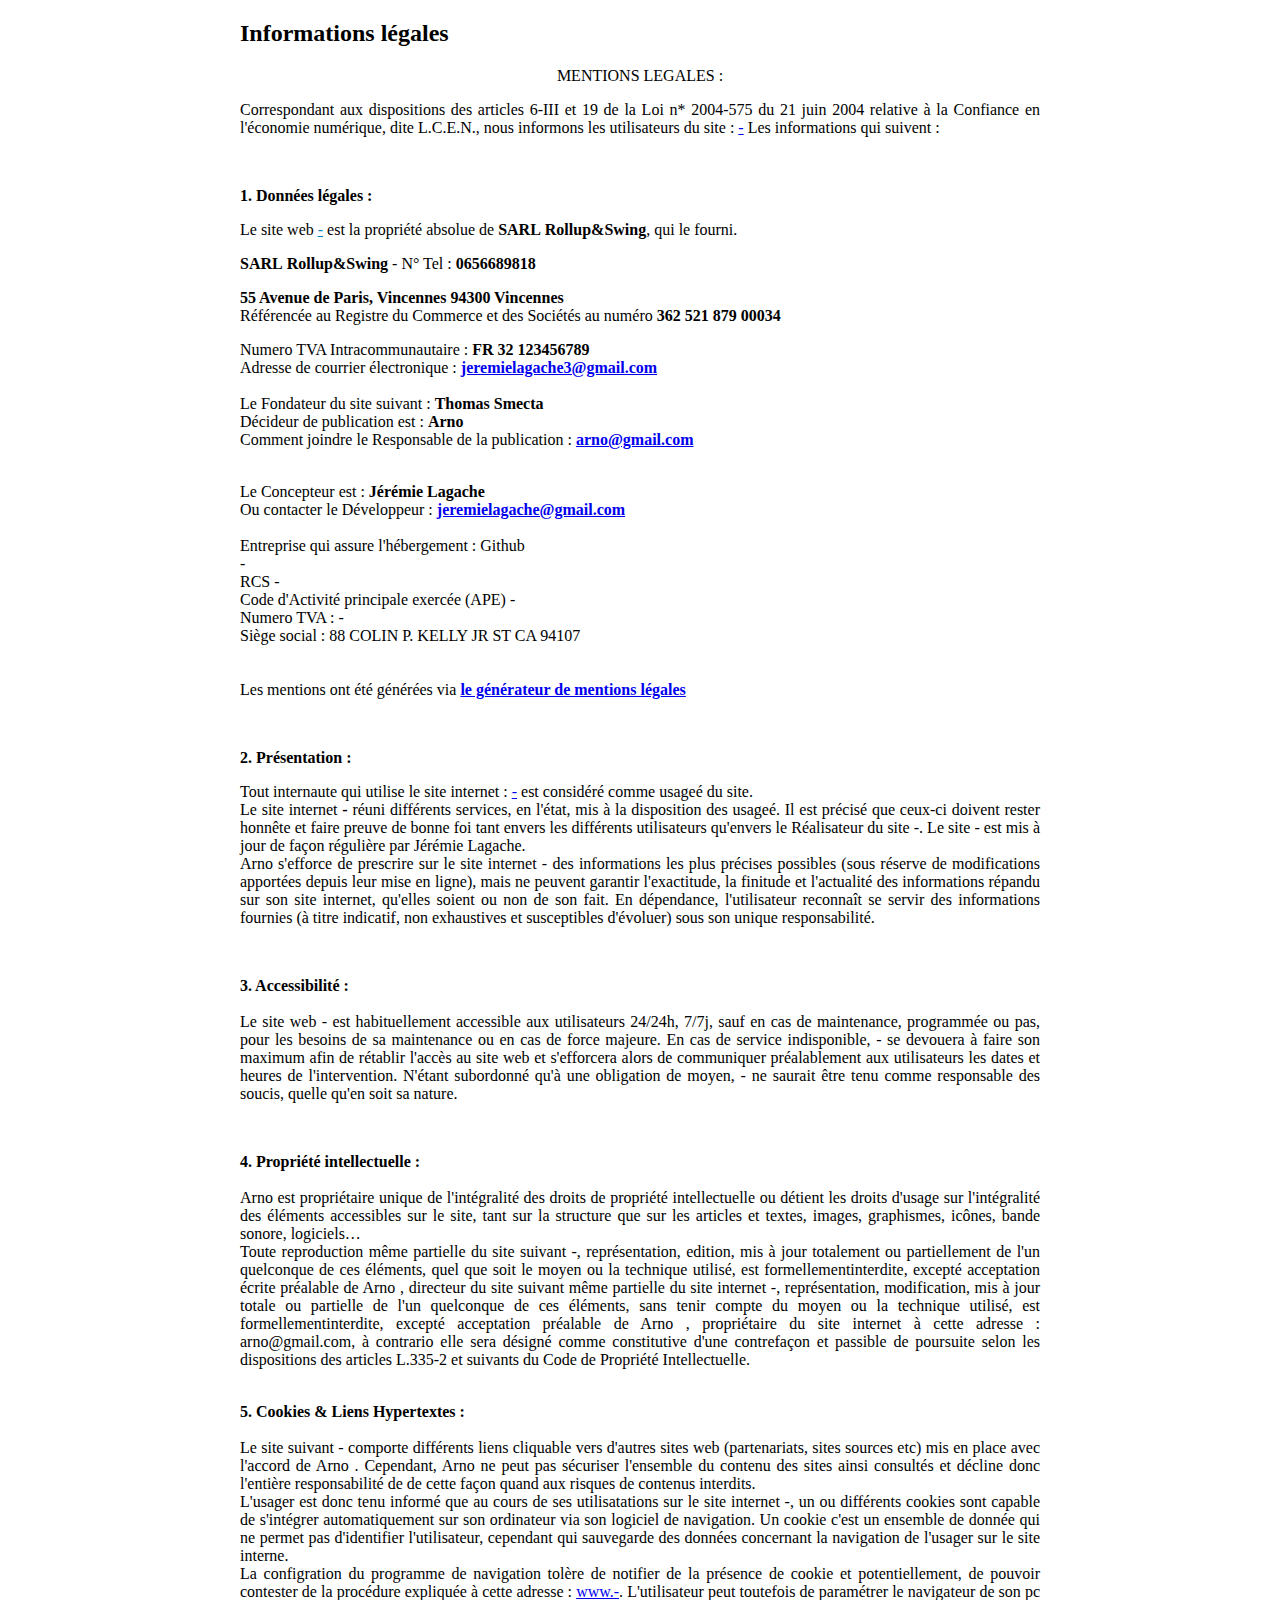
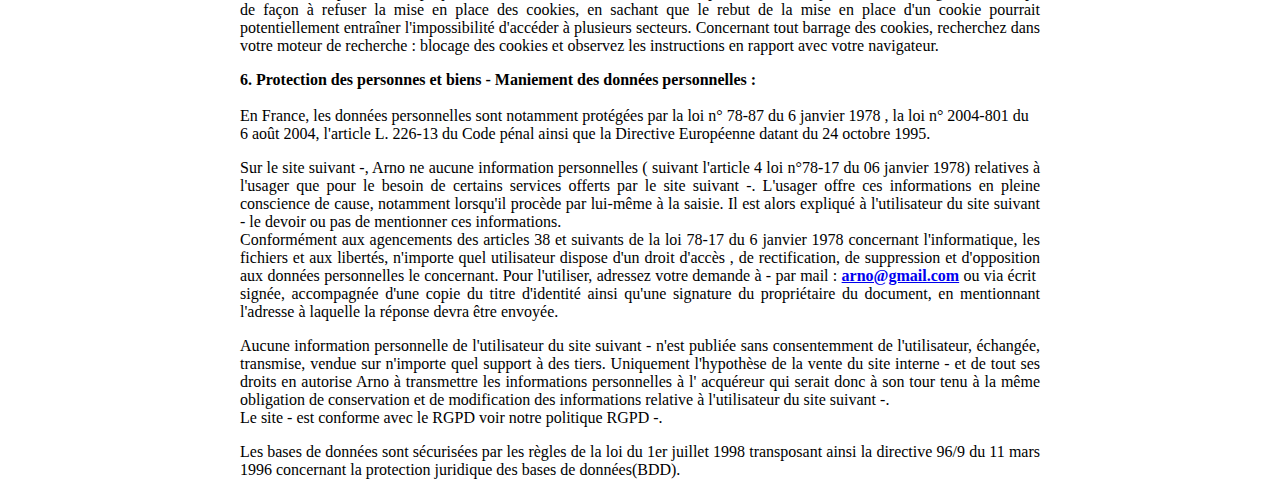
<file: mentions-legales.html>
<!DOCTYPE html>
<html lang="fr">
<head>
    <meta charset="UTF-8">
    <title>Mentions légales</title>
</head>
    <body style="width: 800px; margin: auto;">
    <h2>Informations légales</h2>
    
    <p style="text-align:center">MENTIONS LEGALES :</p>
    
    <p style="text-align:justify">Correspondant aux dispositions  des articles 6-III et 19 de la Loi n* 2004-575 du 21 juin 2004 relative à la Confiance en l'économie numérique, dite L.C.E.N., nous informons les utilisateurs du site : <a href="https://-" target="_blank">-</a> Les informations qui suivent :</p>
    <br />
    <p style="text-align:justify"><strong>1. Données légales :</strong></p>

    

        
    <p style="text-align:justify">Le site web <a href="https://-" style="color: rgb(7, 130, 193); font-family: sans-serif, Arial, Verdana, " target="_blank">-</a> est la propriété absolue de <strong>SARL</strong> <strong>Rollup&Swing</strong>, qui le fourni.</p>
    
    <p style="text-align:justify"><strong>SARL</strong> <strong>Rollup&Swing</strong> - N° Tel : <strong>0656689818</strong></p>
    
    <p style="text-align:justify"><strong>55 Avenue de Paris, Vincennes</strong> <strong>94300 Vincennes</strong><br />
    Référencée au Registre du Commerce et des Sociétés au numéro <strong>362 521 879 00034</strong></p>
    
    <p style="text-align:justify">Numero TVA Intracommunautaire : <strong>FR 32 123456789</strong><br />
    Adresse de courrier électronique : <strong><a href="mailto:jeremielagache3@gmail.com?subject=Contact a partir des mentions légales via le site -">jeremielagache3@gmail.com</a></strong><br />
    <br />
        Le Fondateur du site suivant  : <strong>Thomas Smecta</strong><br />
    Décideur de publication est : <strong>Arno </strong><br />
    Comment joindre le Responsable de la publication : <strong><a href="mailto:arno@gmail.com?subject=Contact a partir des mentions légales via le site -">arno@gmail.com</a></strong></p>
    <br />

    Le Concepteur est : <strong>Jérémie Lagache</strong><br />
    Ou contacter le Développeur : <strong><a href="mailto:jeremielagache@gmail.com?subject=Contact a partir des mentions légales via le site -">jeremielagache@gmail.com</a></strong><br />
    <br />

    Entreprise qui assure l'hébergement : Github<br />
    -<br />
    RCS -<br />
    Code d'Activité principale exercée (APE) -<br />
    Numero TVA : -<br />
    Siège social : 88 COLIN P. KELLY JR ST CA 94107<br />
    <br />
    <br />
    Les mentions ont été générées via <strong><a href="https://www.generateur-de-mentions-legales.com" target="_blank">le générateur de mentions légales</a></strong><br />

    <p style="text-align:justify"></p>
    
    
    <p style="text-align:justify"></p>
    <br />
    <p style="text-align:justify"><strong>2. Présentation :</strong></p>
    
    <p style="text-align:justify">Tout internaute qui utilise le site internet : <a href="https://-" target="_blank">-</a> est considéré comme usageé du site.<br />
    Le site internet <strong>-</strong> réuni différents services, en l'état, mis à la disposition des usageé. Il est précisé que ceux-ci doivent rester honnête et faire preuve de bonne foi tant envers les différents utilisateurs qu'envers le Réalisateur du site -. Le site - est mis à jour de façon régulière par Jérémie Lagache.<br />
    Arno  s'efforce de prescrire sur le site internet - des informations les plus précises possibles (sous réserve de modifications apportées depuis leur mise en ligne), mais ne peuvent garantir l'exactitude, la finitude et l'actualité des informations répandu sur son site internet, qu'elles soient ou non de son fait. En dépendance, l'utilisateur reconnaît se servir des informations fournies (à titre indicatif, non exhaustives et susceptibles d'évoluer) sous son unique responsabilité.</p>
    
    <p style="text-align:justify"></p>
    <br />
    <p style="text-align:justify"><strong>3. Accessibilité :</strong><br />
    <br />
    Le site web - est habituellement accessible aux utilisateurs 24/24h, 7/7j, sauf en cas de maintenance, programmée ou pas, pour les besoins de sa maintenance ou en cas de force majeure. En cas de service indisponible, - se devouera à faire son maximum afin de rétablir l'accès au site web et s'efforcera alors de communiquer préalablement aux utilisateurs les dates et heures de l'intervention. N'étant subordonné qu'à une obligation de moyen, - ne saurait être tenu comme responsable des soucis, quelle qu'en soit sa nature.</p>
    
    <p style="text-align:justify"></p>
    <br />
    <p style="text-align:justify"><strong>4. Propriété intellectuelle :</strong><br />
    <br />
    Arno  est propriétaire unique de l'intégralité des droits de propriété intellectuelle ou détient les droits d'usage sur l'intégralité des éléments accessibles sur le site, tant sur la structure que sur les articles et textes, images, graphismes, icônes, bande sonore, logiciels…<br />
    Toute reproduction même partielle du site suivant -, représentation, edition, mis à jour totalement ou partiellement de l'un quelconque de ces éléments, quel que soit le  moyen ou la technique utilisé, est formellementinterdite, excepté acceptation écrite préalable de Arno , directeur du site suivant même partielle du site internet -, représentation, modification, mis à jour totale ou partielle de l'un quelconque de ces éléments, sans tenir compte du  moyen ou la technique utilisé, est formellementinterdite, excepté acceptation  préalable de Arno , propriétaire du site internet à cette adresse : arno@gmail.com, à contrario elle sera désigné comme constitutive d'une contrefaçon et passible de poursuite selon les dispositions des articles L.335-2 et suivants du Code de Propriété Intellectuelle.</p>
    
    <p style="text-align:justify"><br />
    <strong>5. Cookies & Liens Hypertextes :</strong><br />
    <br />
    Le site suivant - comporte différents liens cliquable vers d'autres sites web (partenariats, sites sources etc) mis en place avec l'accord de Arno <a href="https://www.generateur-de-mentions-legales.com/" style="text-decoration:none"><font color="#000000">.</font></a> Cependant, Arno  ne peut pas sécuriser l'ensemble du contenu des sites ainsi consultés et décline donc l'entière responsabilité de de cette façon quand aux risques de contenus interdits.<br />
    L'usager est donc tenu informé que au cours de ses utilisatations sur le site internet -, un ou différents cookies sont capable de s'intégrer automatiquement sur son ordinateur via son logiciel de navigation. Un cookie c'est un ensemble de donnée qui ne permet pas d'identifier l'utilisateur, cependant qui sauvegarde des données concernant la navigation de l'usager sur le site interne. <br />
    La configration du programme de navigation tolère de notifier de la présence de cookie et potentiellement, de pouvoir  contester de la procédure expliquée à cette adresse  : <a href="https://www.-">www.-</a>. L'utilisateur peut toutefois de paramétrer le navigateur de son pc de façon à refuser la mise en place des cookies, en sachant que le rebut de la mise en place d'un cookie pourrait potentiellement entraîner l'impossibilité d'accéder à plusieurs secteurs. Concernant tout barrage des cookies, recherchez dans votre moteur de recherche : blocage des cookies et observez les instructions en rapport avec votre  navigateur.</p>
    
    <strong>6. Protection des personnes et biens - Maniement des données personnelles :</strong><br />
    <br />
    En France, les données personnelles sont notamment protégées par la loi n° 78-87 du 6 janvier 1978 , la loi n° 2004-801 du 6 août 2004, l'article L. 226-13 du Code pénal ainsi que la Directive Européenne datant du 24 octobre 1995.</p>
    
    <p style="text-align:justify">Sur le site suivant -, Arno  ne aucune information personnelles ( suivant l'article 4 loi n°78-17 du 06 janvier 1978) relatives à l'usager que pour le besoin de certains services offerts par le site suivant -. L'usager offre ces informations en pleine conscience de cause, notamment lorsqu'il procède par lui-même à la saisie. Il est alors expliqué à l'utilisateur du site suivant - le devoir ou pas de mentionner ces informations.<br />
    Conformément aux agencements des articles 38 et suivants de la loi 78-17 du 6 janvier 1978 concernant l'informatique, les fichiers et aux libertés, n'importe quel utilisateur dispose d'un droit d'accès , de rectification, de suppression et d'opposition aux données personnelles le concernant. Pour l'utiliser, adressez votre demande à - par mail : <strong><a href="mailto:arno@gmail.com?subject=Contact à partir des mentions légales via le site -">arno@gmail.com</a></strong> ou via écrit  signée, accompagnée d'une copie du titre d'identité ainsi qu'une signature du propriétaire du document, en mentionnant l'adresse à laquelle la réponse devra être envoyée.</p>
    
    <p style="text-align:justify">Aucune information personnelle de l'utilisateur du site suivant - n'est publiée sans consentemment de l'utilisateur, échangée, transmise, vendue sur n'importe quel support à des tiers. Uniquement l'hypothèse de la vente du site interne - et de tout ses droits en autorise Arno  à transmettre les  informations personnelles à l' acquéreur qui serait donc à son tour tenu à la même obligation de conservation et de modification des informations relative à l'utilisateur du site suivant -.<br />
    Le site - est conforme avec le RGPD voir notre politique RGPD -.</p>
    
    <p style="text-align:justify">Les bases de données sont sécurisées par les règles de la loi du 1er juillet 1998 transposant ainsi la directive 96/9 du 11 mars 1996 concernant la protection juridique des bases de données(BDD).</p>
    
    </body>
</html>
</file>
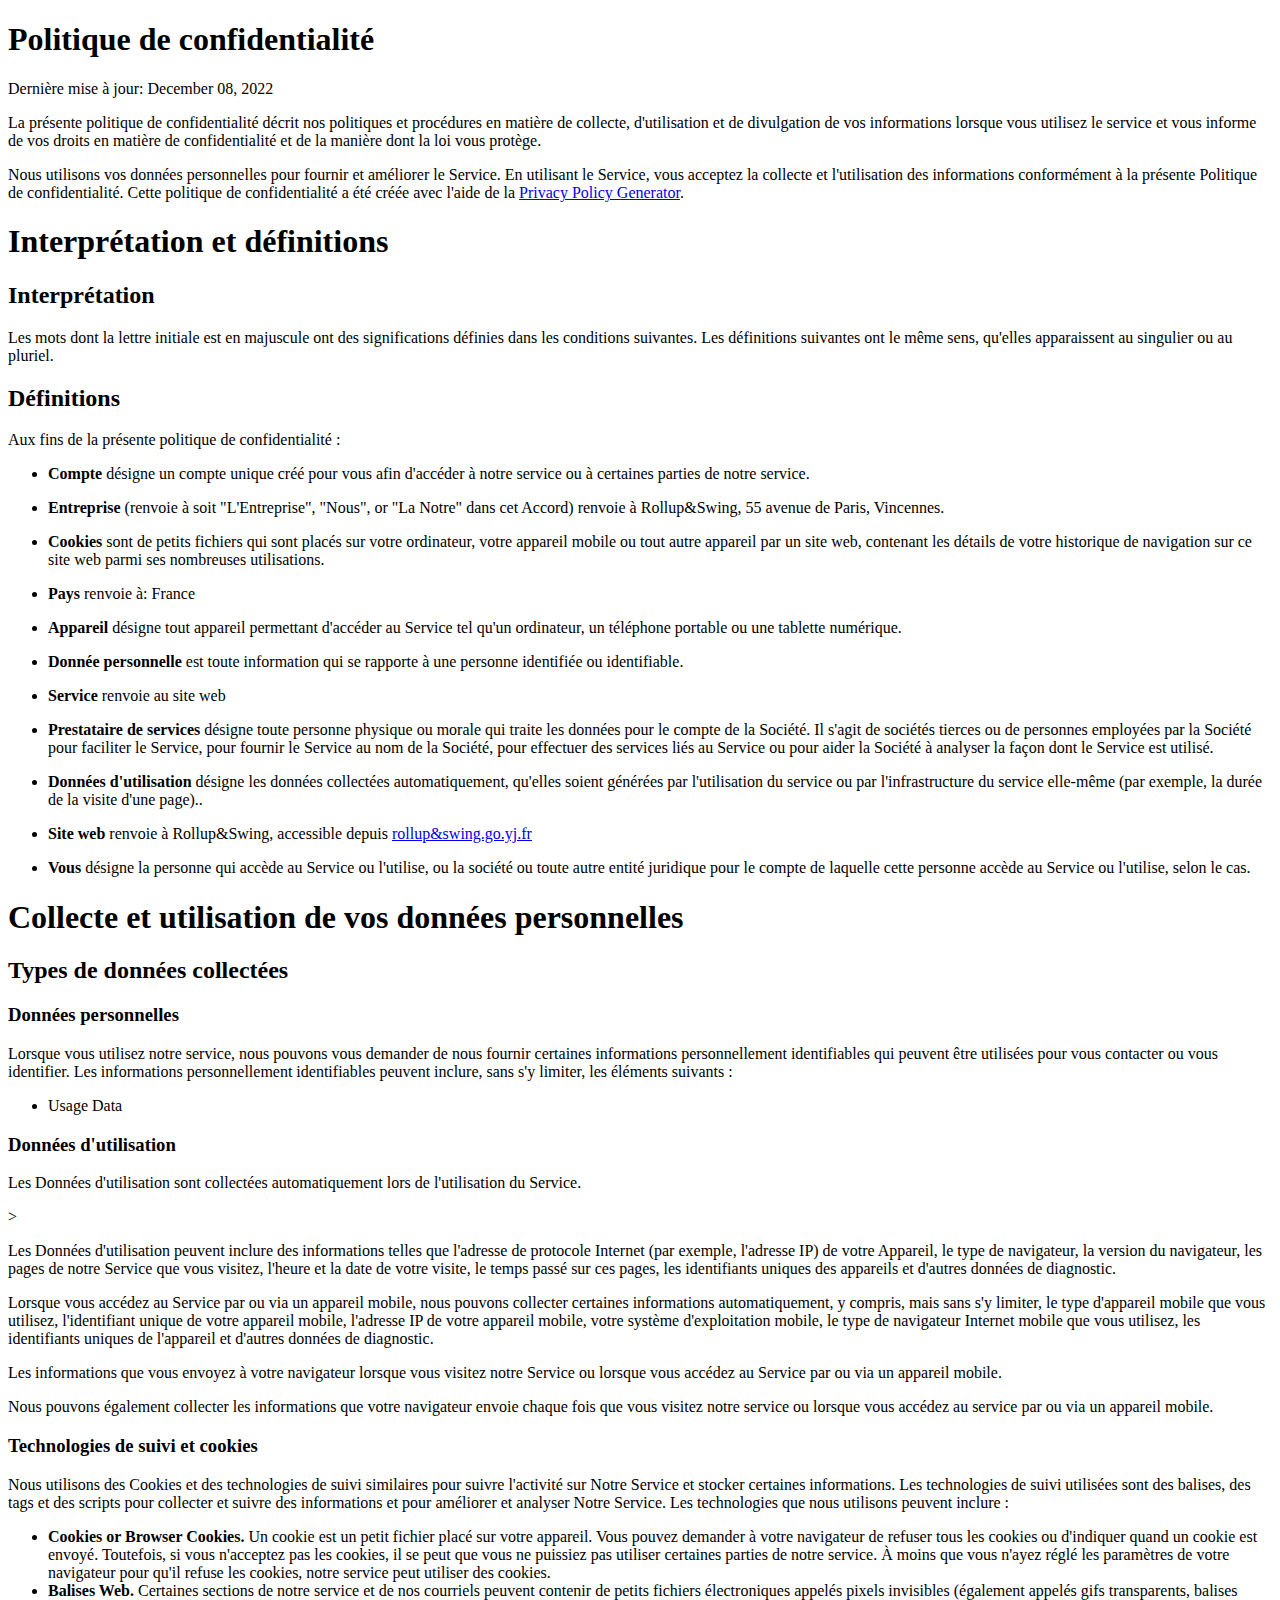
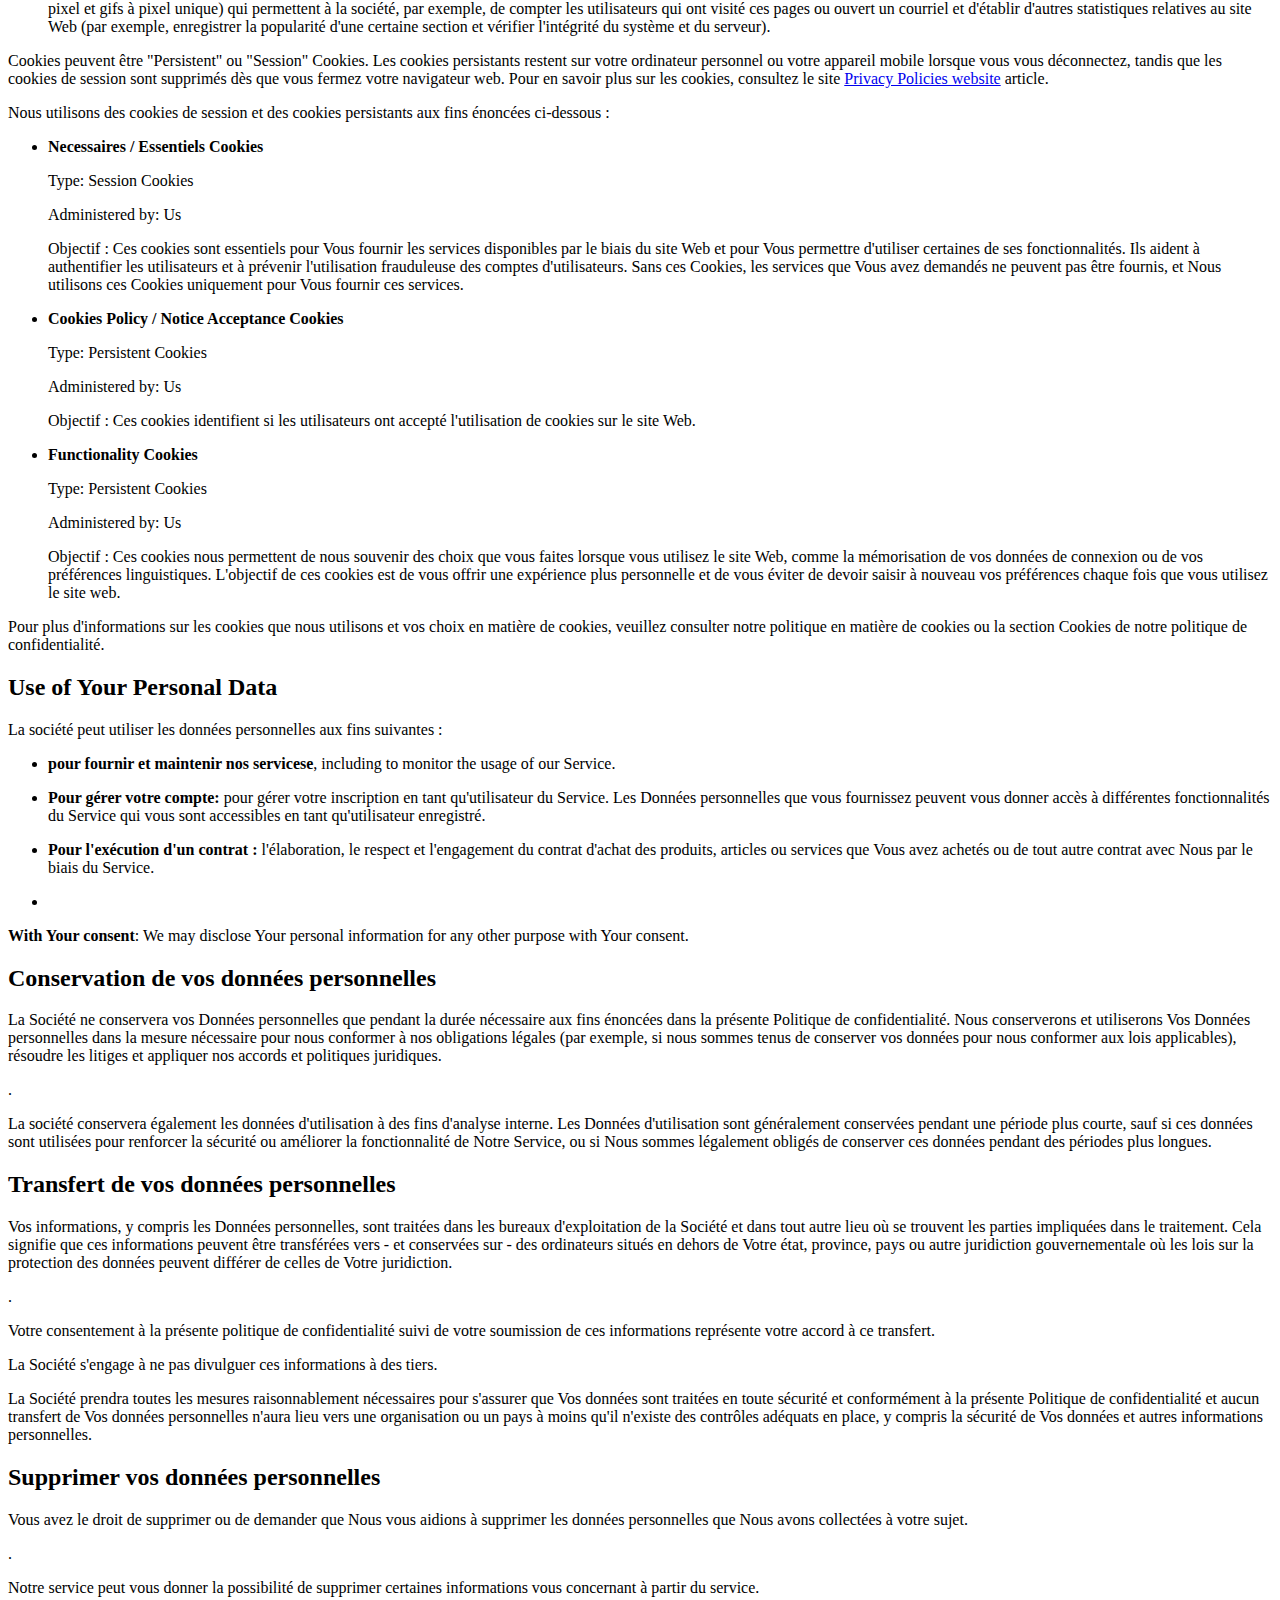
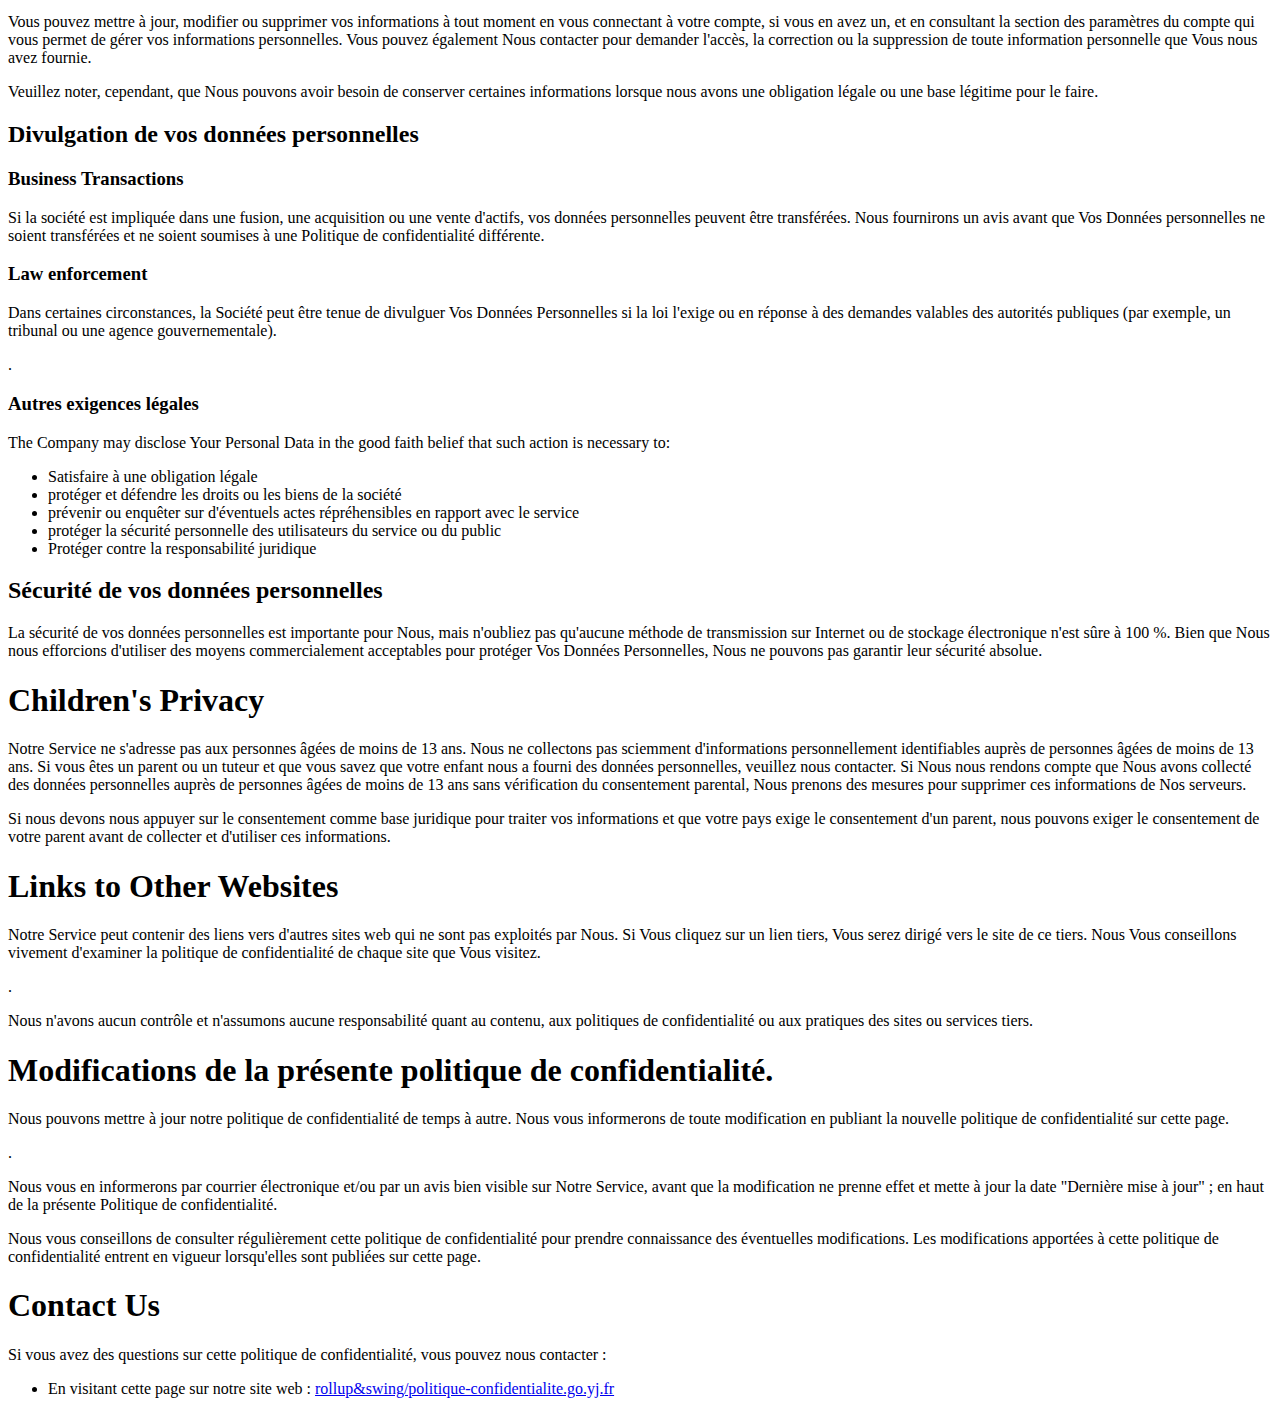
<file: politique-confidentialite.html>
<!DOCTYPE html>
<html lang="en">
<head>
    <meta charset="UTF-8">
    <meta http-equiv="X-UA-Compatible" content="IE=edge">
    <meta name="viewport" content="width=device-width, initial-scale=1.0">
    <title>Document</title>
</head>
<body>
    <h1>Politique de confidentialité</h1>
<p>Dernière mise à jour: December 08, 2022</p>
<p>La présente politique de confidentialité décrit nos politiques et procédures en matière de collecte, d'utilisation et de divulgation de vos informations lorsque vous utilisez le service et vous informe de vos droits en matière de confidentialité et de la manière dont la loi vous protège.</p>
<p>Nous utilisons vos données personnelles pour fournir et améliorer le Service. En utilisant le Service, vous acceptez la collecte et l'utilisation des informations conformément à la présente Politique de confidentialité. Cette politique de confidentialité a été créée avec l'aide de la <a href="https://www.privacypolicies.com/privacy-policy-generator/" target="_blank">Privacy Policy Generator</a>.</p>
<h1>Interprétation et définitions</h1>
<h2>Interprétation</h2>
<p>Les mots dont la lettre initiale est en majuscule ont des significations définies dans les conditions suivantes. Les définitions suivantes ont le même sens, qu'elles apparaissent au singulier ou au pluriel.</p>
<h2>Définitions</h2>
<p>Aux fins de la présente politique de confidentialité :</p>
<ul>
<li>
<p><strong>Compte</strong> désigne un compte unique créé pour vous afin d'accéder à notre service ou à certaines parties de notre service.</p>
</li>
<li>
<p><strong>Entreprise</strong> (renvoie à soit &quot;L'Entreprise&quot;, &quot;Nous&quot;, or &quot;La Notre&quot; dans cet Accord) renvoie à Rollup&amp;Swing, 55 avenue de Paris, Vincennes.</p>
</li>
<li>
<p><strong>Cookies</strong> sont de petits fichiers qui sont placés sur votre ordinateur, votre appareil mobile ou tout autre appareil par un site web, contenant les détails de votre historique de navigation sur ce site web parmi ses nombreuses utilisations.</p>
</li>
<li>
<p><strong>Pays</strong> renvoie à:  France</p>
</li>
<li>
<p><strong>Appareil</strong> désigne tout appareil permettant d'accéder au Service tel qu'un ordinateur, un téléphone portable ou une tablette numérique.</p>
</li>
<li>
<p><strong>Donnée personnelle</strong> est toute information qui se rapporte à une personne identifiée ou identifiable.</p>
</li>
<li>
<p><strong>Service</strong> renvoie au site web</p>
</li>
<li>
<p><strong>Prestataire de services</strong> désigne toute personne physique ou morale qui traite les données pour le compte de la Société. Il s'agit de sociétés tierces ou de personnes employées par la Société pour faciliter le Service, pour fournir le Service au nom de la Société, pour effectuer des services liés au Service ou pour aider la Société à analyser la façon dont le Service est utilisé.</p>
</li>
<li>
<p><strong>Données d'utilisation</strong> désigne les données collectées automatiquement, qu'elles soient générées par l'utilisation du service ou par l'infrastructure du service elle-même (par exemple, la durée de la visite d'une page)..</p>
</li>
<li>
<p><strong>Site web</strong> renvoie à Rollup&amp;Swing, accessible depuis <a href="rollup&amp;swing.go.yj.fr" rel="external nofollow noopener" target="_blank">rollup&amp;swing.go.yj.fr</a></p>
</li>
<li>
<p><strong>Vous</strong> désigne la personne qui accède au Service ou l'utilise, ou la société ou toute autre entité juridique pour le compte de laquelle cette personne accède au Service ou l'utilise, selon le cas.</p>
</li>
</ul>
<h1>Collecte et utilisation de vos données personnelles</h1>
<h2>Types de données collectées</h2>
<h3>Données personnelles</h3>
<p>Lorsque vous utilisez notre service, nous pouvons vous demander de nous fournir certaines informations personnellement identifiables qui peuvent être utilisées pour vous contacter ou vous identifier. Les informations personnellement identifiables peuvent inclure, sans s'y limiter, les éléments suivants :</p>
<ul>
<li>Usage Data</li>
</ul>
<h3>Données d'utilisation</h3>
<p>Les Données d'utilisation sont collectées automatiquement lors de l'utilisation du Service.</p>>
</p> <p>Les Données d'utilisation peuvent inclure des informations telles que l'adresse de protocole Internet (par exemple, l'adresse IP) de votre Appareil, le type de navigateur, la version du navigateur, les pages de notre Service que vous visitez, l'heure et la date de votre visite, le temps passé sur ces pages, les identifiants uniques des appareils et d'autres données de diagnostic.</p>
</p> <p>Lorsque vous accédez au Service par ou via un appareil mobile, nous pouvons collecter certaines informations automatiquement, y compris, mais sans s'y limiter, le type d'appareil mobile que vous utilisez, l'identifiant unique de votre appareil mobile, l'adresse IP de votre appareil mobile, votre système d'exploitation mobile, le type de navigateur Internet mobile que vous utilisez, les identifiants uniques de l'appareil et d'autres données de diagnostic.</p> <p>Les informations que vous envoyez à votre navigateur lorsque vous visitez notre Service ou lorsque vous accédez au Service par ou via un appareil mobile.
</p> <p>Nous pouvons également collecter les informations que votre navigateur envoie chaque fois que vous visitez notre service ou lorsque vous accédez au service par ou via un appareil mobile.</p>
<h3>Technologies de suivi et cookies</h3>
<p>Nous utilisons des Cookies et des technologies de suivi similaires pour suivre l'activité sur Notre Service et stocker certaines informations. Les technologies de suivi utilisées sont des balises, des tags et des scripts pour collecter et suivre des informations et pour améliorer et analyser Notre Service. Les technologies que nous utilisons peuvent inclure :</p>
<ul>
<li><strong>Cookies or Browser Cookies.</strong> Un cookie est un petit fichier placé sur votre appareil. Vous pouvez demander à votre navigateur de refuser tous les cookies ou d'indiquer quand un cookie est envoyé. Toutefois, si vous n'acceptez pas les cookies, il se peut que vous ne puissiez pas utiliser certaines parties de notre service. À moins que vous n'ayez réglé les paramètres de votre navigateur pour qu'il refuse les cookies, notre service peut utiliser des cookies.</li>
<li><strong>Balises Web.</strong> Certaines sections de notre service et de nos courriels peuvent contenir de petits fichiers électroniques appelés pixels invisibles (également appelés gifs transparents, balises pixel et gifs à pixel unique) qui permettent à la société, par exemple, de compter les utilisateurs qui ont visité ces pages ou ouvert un courriel et d'établir d'autres statistiques relatives au site Web (par exemple, enregistrer la popularité d'une certaine section et vérifier l'intégrité du système et du serveur).</li>
</ul>
<p>Cookies peuvent être &quot;Persistent&quot; ou &quot;Session&quot; Cookies. Les cookies persistants restent sur votre ordinateur personnel ou votre appareil mobile lorsque vous vous déconnectez, tandis que les cookies de session sont supprimés dès que vous fermez votre navigateur web. Pour en savoir plus sur les cookies, consultez le site <a href="https://www.privacypolicies.com/blog/privacy-policy-template/#Use_Of_Cookies_Log_Files_And_Tracking" target="_blank">Privacy Policies website</a> article.</p>
<p>Nous utilisons des cookies de session et des cookies persistants aux fins énoncées ci-dessous :</p>
<ul>
<li>
<p><strong>Necessaires / Essentiels Cookies</strong></p>
<p>Type: Session Cookies</p>
<p>Administered by: Us</p>
<p>Objectif : Ces cookies sont essentiels pour Vous fournir les services disponibles par le biais du site Web et pour Vous permettre d'utiliser certaines de ses fonctionnalités. Ils aident à authentifier les utilisateurs et à prévenir l'utilisation frauduleuse des comptes d'utilisateurs. Sans ces Cookies, les services que Vous avez demandés ne peuvent pas être fournis, et Nous utilisons ces Cookies uniquement pour Vous fournir ces services.</p>
</li>
<li>
<p><strong>Cookies Policy / Notice Acceptance Cookies</strong></p>
<p>Type: Persistent Cookies</p>
<p>Administered by: Us</p>
<p>Objectif : Ces cookies identifient si les utilisateurs ont accepté l'utilisation de cookies sur le site Web.</p>
</li>
<li>
<p><strong>Functionality Cookies</strong></p>
<p>Type: Persistent Cookies</p>
<p>Administered by: Us</p>
<p>Objectif : Ces cookies nous permettent de nous souvenir des choix que vous faites lorsque vous utilisez le site Web, comme la mémorisation de vos données de connexion ou de vos préférences linguistiques. L'objectif de ces cookies est de vous offrir une expérience plus personnelle et de vous éviter de devoir saisir à nouveau vos préférences chaque fois que vous utilisez le site web.</p>
</li>
</ul>
<p>Pour plus d'informations sur les cookies que nous utilisons et vos choix en matière de cookies, veuillez consulter notre politique en matière de cookies ou la section Cookies de notre politique de confidentialité.</p>
<h2>Use of Your Personal Data</h2>
<p>La société peut utiliser les données personnelles aux fins suivantes :</p>
<ul>
<li>
<p><strong>pour fournir et maintenir nos servicese</strong>, including to monitor the usage of our Service.</p>
</li>
<li>
<p><strong>Pour gérer votre compte:</strong> pour gérer votre inscription en tant qu'utilisateur du Service. Les Données personnelles que vous fournissez peuvent vous donner accès à différentes fonctionnalités du Service qui vous sont accessibles en tant qu'utilisateur enregistré.</p>
</li>
<li>
<p><strong>Pour l'exécution d'un contrat :</strong> l'élaboration, le respect et l'engagement du contrat d'achat des produits, articles ou services que Vous avez achetés ou de tout autre contrat avec Nous par le biais du Service.</p>
</li>
<li>
</ul>
<li><strong>With Your consent</strong>: We may disclose Your personal information for any other purpose with Your consent.</li>
</ul>
<h2>Conservation de vos données personnelles</h2>
<p>La Société ne conservera vos Données personnelles que pendant la durée nécessaire aux fins énoncées dans la présente Politique de confidentialité. Nous conserverons et utiliserons Vos Données personnelles dans la mesure nécessaire pour nous conformer à nos obligations légales (par exemple, si nous sommes tenus de conserver vos données pour nous conformer aux lois applicables), résoudre les litiges et appliquer nos accords et politiques juridiques.</p> <p>.
</p> <p>La société conservera également les données d'utilisation à des fins d'analyse interne. Les Données d'utilisation sont généralement conservées pendant une période plus courte, sauf si ces données sont utilisées pour renforcer la sécurité ou améliorer la fonctionnalité de Notre Service, ou si Nous sommes légalement obligés de conserver ces données pendant des périodes plus longues.</p>
<h2>Transfert de vos données personnelles</h2>
<p>Vos informations, y compris les Données personnelles, sont traitées dans les bureaux d'exploitation de la Société et dans tout autre lieu où se trouvent les parties impliquées dans le traitement. Cela signifie que ces informations peuvent être transférées vers - et conservées sur - des ordinateurs situés en dehors de Votre état, province, pays ou autre juridiction gouvernementale où les lois sur la protection des données peuvent différer de celles de Votre juridiction.</p> <p>.
</p> <p>Votre consentement à la présente politique de confidentialité suivi de votre soumission de ces informations représente votre accord à ce transfert.</p> <p>La Société s'engage à ne pas divulguer ces informations à des tiers.
</p> <p>La Société prendra toutes les mesures raisonnablement nécessaires pour s'assurer que Vos données sont traitées en toute sécurité et conformément à la présente Politique de confidentialité et aucun transfert de Vos données personnelles n'aura lieu vers une organisation ou un pays à moins qu'il n'existe des contrôles adéquats en place, y compris la sécurité de Vos données et autres informations personnelles.</p>
<h2>Supprimer vos données personnelles</h2>
<p>Vous avez le droit de supprimer ou de demander que Nous vous aidions à supprimer les données personnelles que Nous avons collectées à votre sujet.</p> <p>.
    <p>Notre service peut vous donner la possibilité de supprimer certaines informations vous concernant à partir du service.</p>
    </p> <p>Vous pouvez mettre à jour, modifier ou supprimer vos informations à tout moment en vous connectant à votre compte, si vous en avez un, et en consultant la section des paramètres du compte qui vous permet de gérer vos informations personnelles. Vous pouvez également Nous contacter pour demander l'accès, la correction ou la suppression de toute information personnelle que Vous nous avez fournie.</p>
<p>Veuillez noter, cependant, que Nous pouvons avoir besoin de conserver certaines informations lorsque nous avons une obligation légale ou une base légitime pour le faire.</p>
<h2>Divulgation de vos données personnelles</h2>
<h3>Business Transactions</h3>
<p>Si la société est impliquée dans une fusion, une acquisition ou une vente d'actifs, vos données personnelles peuvent être transférées. Nous fournirons un avis avant que Vos Données personnelles ne soient transférées et ne soient soumises à une Politique de confidentialité différente.</p>
<h3>Law enforcement</h3>
<p>Dans certaines circonstances, la Société peut être tenue de divulguer Vos Données Personnelles si la loi l'exige ou en réponse à des demandes valables des autorités publiques (par exemple, un tribunal ou une agence gouvernementale).</p> <p>.
    <h3>Autres exigences légales</h3>
<p>The Company may disclose Your Personal Data in the good faith belief that such action is necessary to:</p>
<ul>
<li>Satisfaire à une obligation légale</li>
<li>protéger et défendre les droits ou les biens de la société</li>
<li>prévenir ou enquêter sur d'éventuels actes répréhensibles en rapport avec le service</li>
<li>protéger la sécurité personnelle des utilisateurs du service ou du public</li>
<li>Protéger contre la responsabilité juridique</li>
</ul>
<h2>Sécurité de vos données personnelles</h2>
<p>La sécurité de vos données personnelles est importante pour Nous, mais n'oubliez pas qu'aucune méthode de transmission sur Internet ou de stockage électronique n'est sûre à 100 %. Bien que Nous nous efforcions d'utiliser des moyens commercialement acceptables pour protéger Vos Données Personnelles, Nous ne pouvons pas garantir leur sécurité absolue.</p>
<h1>Children's Privacy</h1>
<p>Notre Service ne s'adresse pas aux personnes âgées de moins de 13 ans. Nous ne collectons pas sciemment d'informations personnellement identifiables auprès de personnes âgées de moins de 13 ans. Si vous êtes un parent ou un tuteur et que vous savez que votre enfant nous a fourni des données personnelles, veuillez nous contacter. Si Nous nous rendons compte que Nous avons collecté des données personnelles auprès de personnes âgées de moins de 13 ans sans vérification du consentement parental, Nous prenons des mesures pour supprimer ces informations de Nos serveurs.</p>
<p>Si nous devons nous appuyer sur le consentement comme base juridique pour traiter vos informations et que votre pays exige le consentement d'un parent, nous pouvons exiger le consentement de votre parent avant de collecter et d'utiliser ces informations.</p>
<h1>Links to Other Websites</h1>
<p>Notre Service peut contenir des liens vers d'autres sites web qui ne sont pas exploités par Nous. Si Vous cliquez sur un lien tiers, Vous serez dirigé vers le site de ce tiers. Nous Vous conseillons vivement d'examiner la politique de confidentialité de chaque site que Vous visitez.</p>.
</p> <p>Nous n'avons aucun contrôle et n'assumons aucune responsabilité quant au contenu, aux politiques de confidentialité ou aux pratiques des sites ou services tiers.</p>
<h1>Modifications de la présente politique de confidentialité.</h1>
<p>Nous pouvons mettre à jour notre politique de confidentialité de temps à autre. Nous vous informerons de toute modification en publiant la nouvelle politique de confidentialité sur cette page.</p> <p>.
</p> <p>Nous vous en informerons par courrier électronique et/ou par un avis bien visible sur Notre Service, avant que la modification ne prenne effet et mette à jour la date &quot;Dernière mise à jour&quot ; en haut de la présente Politique de confidentialité.</p>
<p>Nous vous conseillons de consulter régulièrement cette politique de confidentialité pour prendre connaissance des éventuelles modifications. Les modifications apportées à cette politique de confidentialité entrent en vigueur lorsqu'elles sont publiées sur cette page.</p>
<h1>Contact Us</h1>
<p>Si vous avez des questions sur cette politique de confidentialité, vous pouvez nous contacter :</p>
<ul>
<li>En visitant cette page sur notre site web : <a href="rollup&amp;swing/politique-confidentialite.go.yj.fr" rel="external nofollow noopener" target="_blank">rollup&amp;swing/politique-confidentialite.go.yj.fr</a></li>
</ul>
</body>
</html>
</file>
